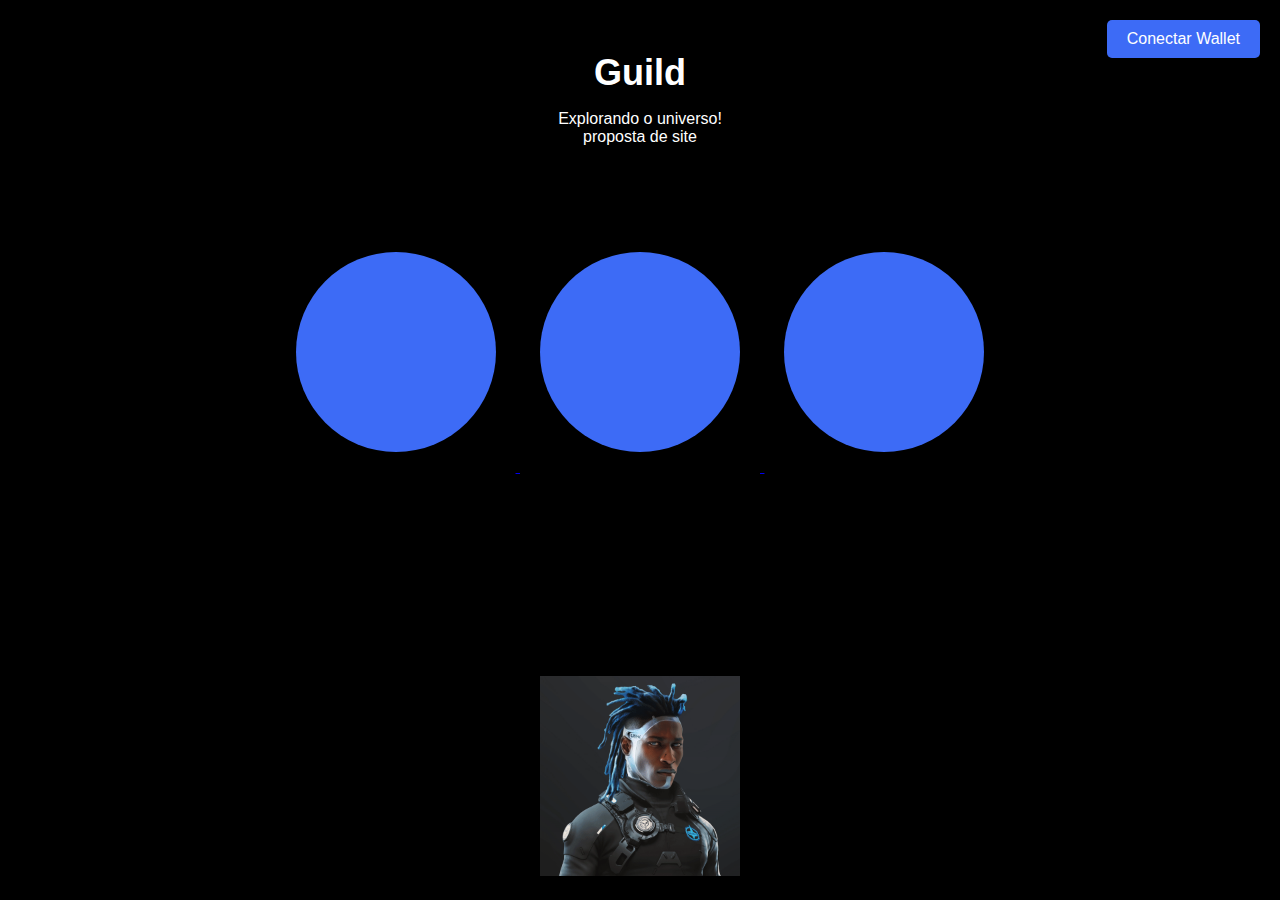
<file: hello-wasm/index.html>
<!DOCTYPE html>
<html>
<head>
  <title>Guild </title>
  <link rel="stylesheet" href="styles.css">
</head>
<body>
  <div id="header">
    <h1>Guild </h1>
    <p>Explorando o universo!
        <br> proposta de site </p>
  </div>
  
  <div id="content">
    <a href="quem_somos.html">
      <div class="planet"></div>
    </a>
    <a href="contato.html">
      <div class="planet"></div>
    </a>
    <a href="disclosure.html">
      <div class="planet"></div>
    </a>
  </div>

  <!-- Botão da Wallet -->
  <button id="connectWalletButton">Conectar Wallet</button>

  <!-- GIF na parte inferior -->
  <div id="footer">
    <img src=" ./img/SA_CHARACTER_SLOW.gif" alt="GIF Espacial">
  </div>

  <script src="main.js"></script>
</body>
</html>
</file>
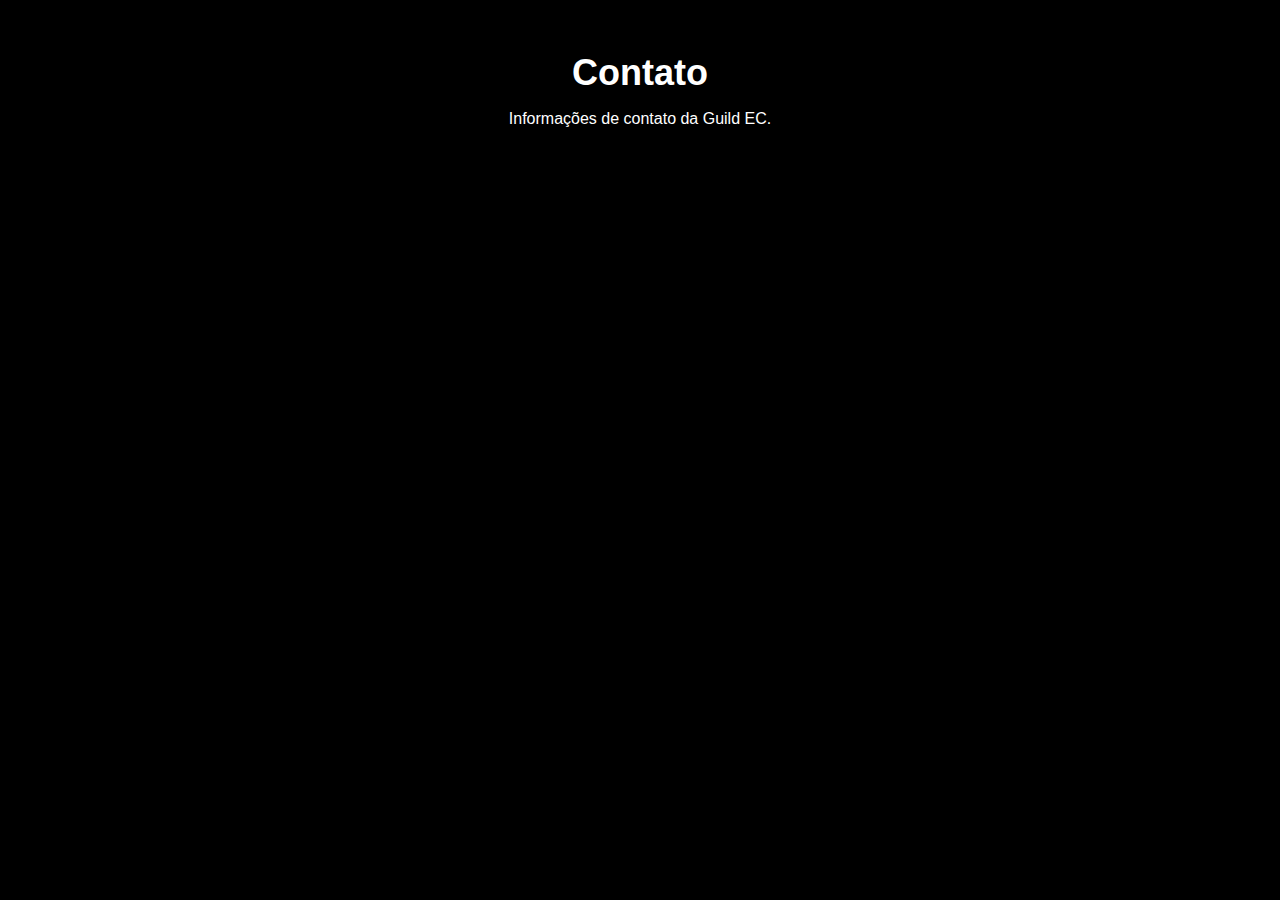
<file: hello-wasm/contato.html>
<!DOCTYPE html>
<html>
<head>
  <title>Contato - Guild EC</title>
  <link rel="stylesheet" href="styles.css">
</head>
<body>
  <div id="header">
    <h1>Contato</h1>
    <p>Informações de contato da Guild EC.</p>
  </div>
</body>
</html>
</file>
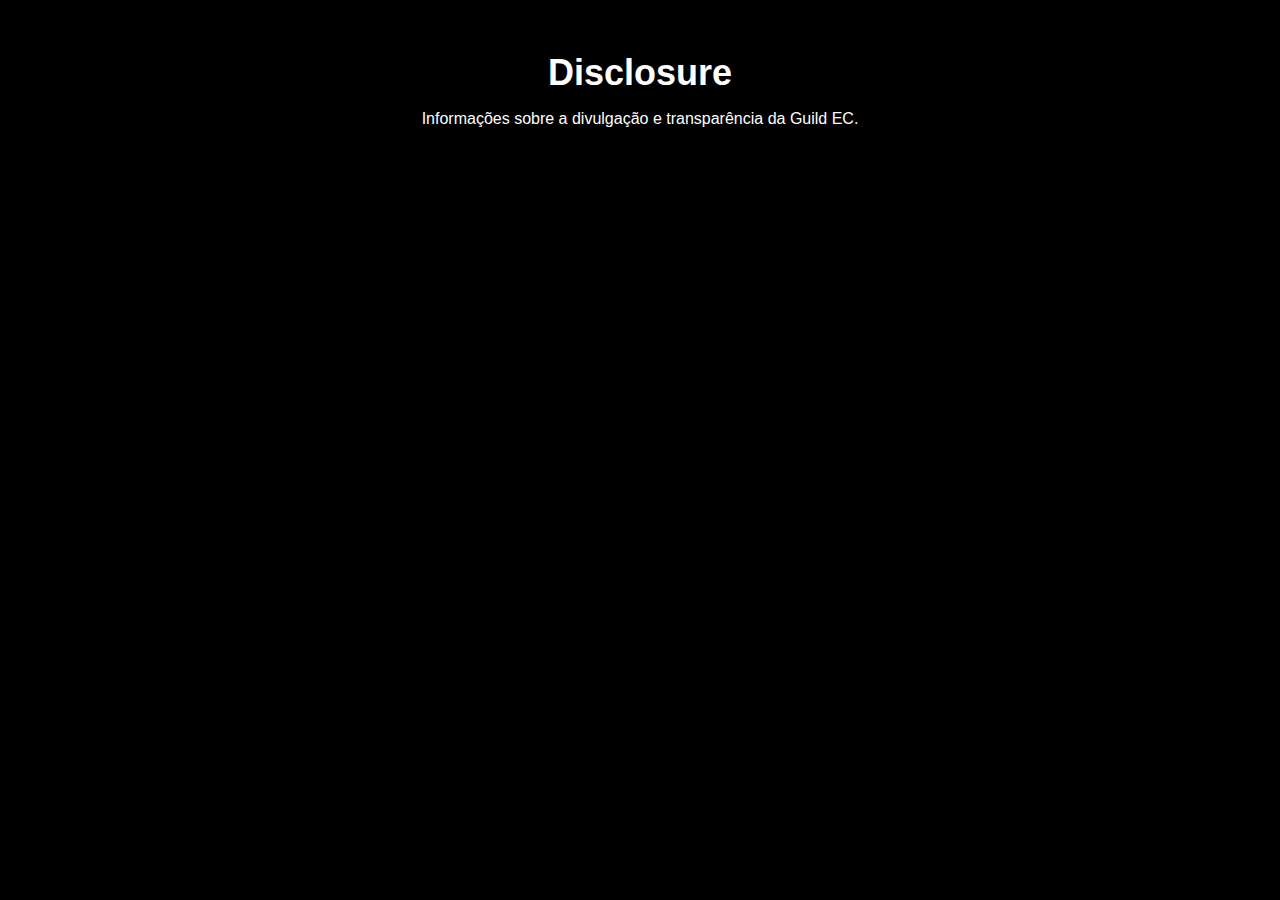
<file: hello-wasm/disclosure.html>
<!DOCTYPE html>
<html>
<head>
  <title>Disclosure - Guild EC</title>
  <link rel="stylesheet" href="styles.css">
</head>
<body>
  <div id="header">
    <h1>Disclosure</h1>
    <p>Informações sobre a divulgação e transparência da Guild EC.</p>
  </div>
</body>
</html>
</file>
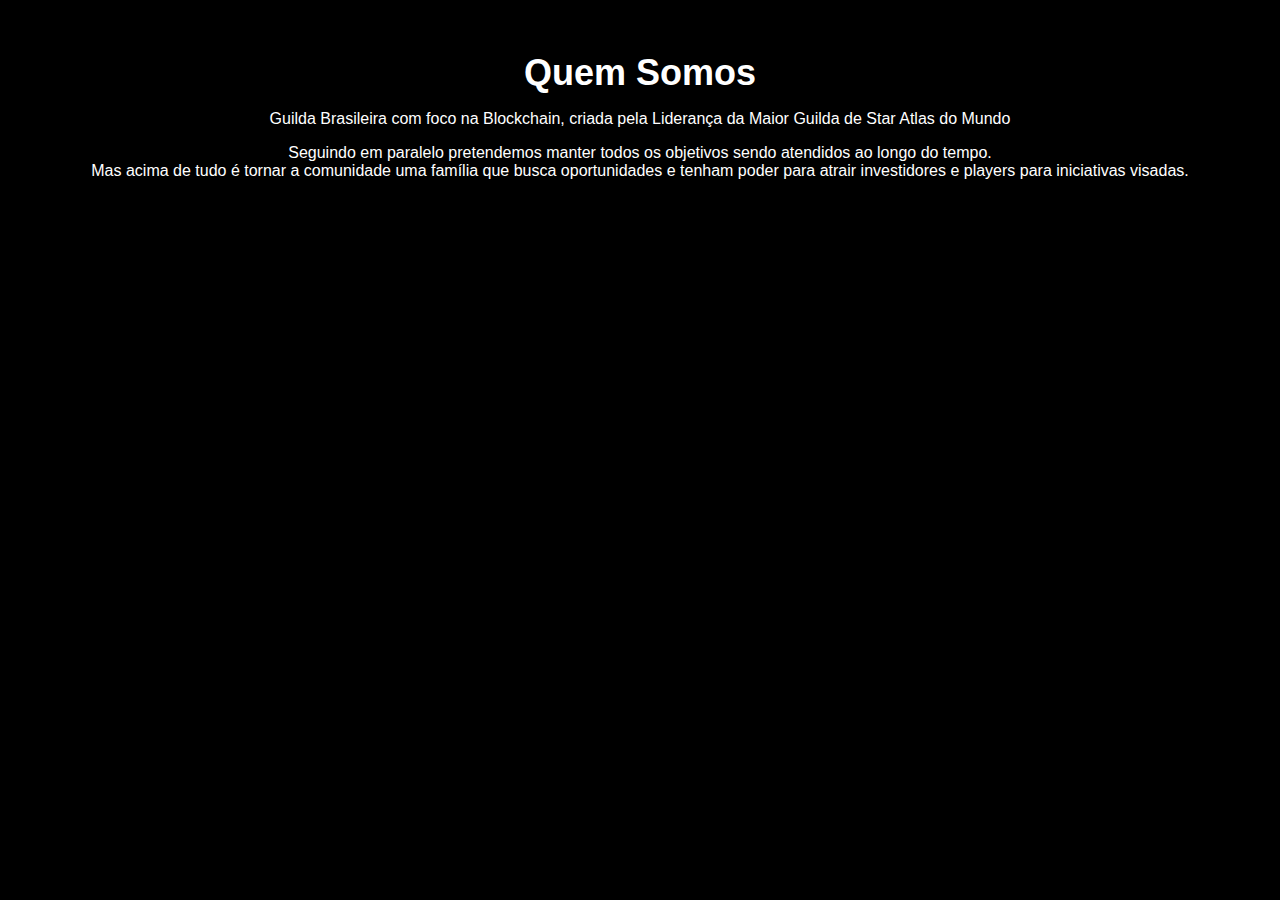
<file: hello-wasm/quem_somos.html>
<!DOCTYPE html>
<html>
<head>
  <title>Quem Somos - Guild EC</title>
  <link rel="stylesheet" href="styles.css">
</head>
<body>
  <div id="header">
    <h1>Quem Somos</h1>
    <p>Guilda Brasileira com foco na Blockchain, criada pela Liderança da Maior Guilda de Star Atlas do Mundo</p>
     <p>Seguindo em paralelo pretendemos manter todos os objetivos sendo atendidos ao longo do tempo.<br>
       Mas acima de tudo é tornar a comunidade uma família que busca oportunidades e tenham poder para
       atrair investidores e players para iniciativas visadas.</p>
  </div>
</body>
</html>
</file>
<file: hello-wasm/styles.css>
/* Estilos para o botão da Wallet */
#connectWalletButton {
  position: fixed;
  top: 20px;
  right: 20px;
  padding: 10px 20px;
  font-size: 16px;
  background-color: #3d6bf6;
  color: #fff;
  border: none;
  border-radius: 5px;
  cursor: pointer;
}

#connectWalletButton:hover {
  background-color: #2c4fa1;
}


body {
  background-color: #000;
  color: #fff;
  font-family: Arial, sans-serif;
}

#header {
  text-align: center;
  padding: 20px;
}

h1 {
  font-size: 36px;
  margin-bottom: 10px;
}

#content {
  text-align: center;
  margin-top: 50px;
}

.planet {
  width: 200px;
  height: 200px;
  border-radius: 50%;
  background-color: #555;
  margin: 20px;
  display: inline-block;
}

.planet:hover {
  transform: scale(1.2);
}

.planet:nth-child(1) {
  background-color: #3d6bf6;
}

.planet:nth-child(2) {
  background-color: #f63d6b;
}

.planet:nth-child(3) {
  background-color: #6bf63d;
}

.planet:nth-child(4) {
  background-color: #f6a63d;
}

/* Estilos para o rodapé */
#footer {
  position: fixed;
  bottom: 0;
  left: 0;
  width: 100%;
  text-align: center;
  background-color: #000;
  padding: 20px 0;
}

#footer img {
  max-width: 100%;
  max-height: 200px
}
</file>
